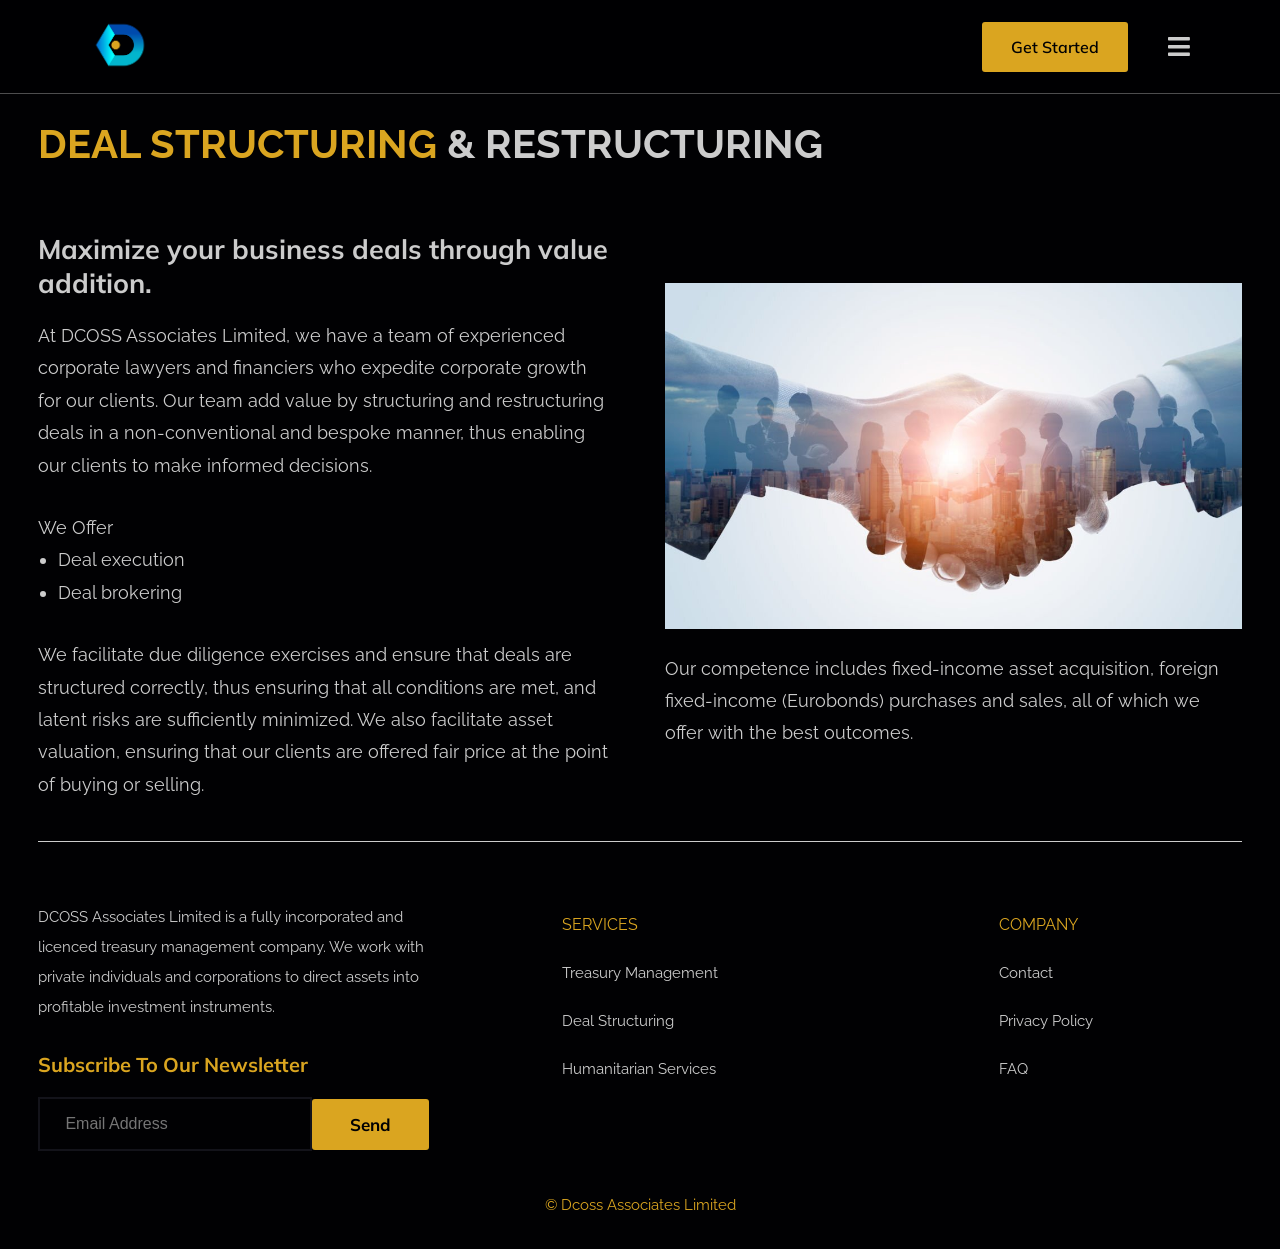
<file: Deals.html>
<!DOCTYPE html>
<html lang="en">
  <head>
    <meta charset="UTF-8" />
    <meta http-equiv="X-UA-Compatible" content="IE=edge" />
    <meta name="viewport" content="width=device-width, initial-scale=1.0" />
    <title>Deal Structuring - DCOSS Associates Limited</title>
    <!-- FAVICON -->
    <link rel="shortcut icon" href="/favicon-32x32.png" type="image/x-icon" />
    <!-- font awesome cdn link  -->
    <link
      rel="stylesheet"
      href="https://cdnjs.cloudflare.com/ajax/libs/font-awesome/5.15.4/css/all.min.css"
    />
    <!-- boxiconx -->
    <link
      href="https://unpkg.com/boxicons@2.1.2/css/boxicons.min.css"
      rel="stylesheet"
    />

    <!-- custom css file link  -->
    <link rel="stylesheet" href="styles.css" />
    <!-- AOS -->
    <link rel="stylesheet" href="https://unpkg.com/aos@next/dist/aos.css" />
    <!-- SWIPER JS -->
    <link
      rel="stylesheet"
      href="https://cdn.jsdelivr.net/npm/swiper@8/swiper-bundle.min.css"
    />
  </head>
  <body>
    <button onclick="topFunction()" id="myBtn" title="Go to top">
      <i class="bx bxs-chevron-up"></i>
    </button>
    <!-- header section starts  -->
    <header class="header">
      <a href="/index.html" class="logo">
        <img src="/dc.png" alt="Company-logo" />
      </a>

      <nav class="navbar">
        <div class="effect">
          <a href="index.html">Home</a>
          <a href="Aboutus.html">About Us</a>
          <a href="Services.html">Services</a>
          <!-- <a href="Leaders.html">Team</a> -->
          <!-- <a href="articles.html">Blog</a> -->
          <a href="Contact.html">Contact</a>
          <div class="icons2-btn">
            <a href="Contact.html">Get Started</a>
          </div>
        </div>
      </nav>

      <div class="icons">
        <div class="fas fa-envelope" id="search-btn"></div>
        <div class="icons-btn" id="cart-btn">Get Started</div>
        <div class="fas fa-bars" id="menu-btn"></div>
      </div>

      <div class="search-form">
        <p>
          Contact
          <a href="Contact.html">teams@dcossassociates</a>
        </p>
      </div>
    </header>
    <!-- header section ends -->

    <!-- Treasury blogs section starts  -->
    <section class="treasury">
      <h1 class="heading"><span>DEAL STRUCTURING </span>& RESTRUCTURING</h1>

      <div class="treasury_content">
        <div class="right">
          <h2>Maximize your business deals through value addition.</h2>
          <p>
            At DCOSS Associates Limited, we have a team of experienced corporate
            lawyers and financiers who expedite corporate growth for our
            clients. Our team add value by structuring and restructuring deals
            in a non-conventional and bespoke manner, thus enabling our clients
            to make informed decisions.
          </p>
          <div class="list">
            <span>We Offer</span>
            <ul>
              <li>Deal execution</li>
              <li>Deal brokering</li>
            </ul>
          </div>
          <p>
            We facilitate due diligence exercises and ensure that deals are
            structured correctly, thus ensuring that all conditions are met, and
            latent risks are sufficiently minimized. We also facilitate asset
            valuation, ensuring that our clients are offered fair price at the
            point of buying or selling.
          </p>
        </div>
        <div class="left">
          <img src="/deals.jpg" alt="" />
          <p>
            Our competence includes fixed-income asset acquisition, foreign
            fixed-income (Eurobonds) purchases and sales, all of which we offer
            with the best outcomes.
          </p>
        </div>
      </div>
    </section>
    <!-- Treasury blogs section ends -->

    <!-- footer section starts  -->
    <section class="footer">
      <!-- GRID LAYOUT FOR FOOTER -->
      <div class="grid">
        <div class="footer_write">
          <p>
            DCOSS Associates Limited is a fully incorporated and licenced
            treasury management company. We work with private individuals and
            corporations to direct assets into profitable investment
            instruments.
          </p>

          <form action="https://formspree.io/f/xaykkoev" method="POST">
            <h3>Subscribe To Our Newsletter</h3>

            <div class="input">
              <input
                class="input-text"
                type="email"
                name="email"
                placeholder="Email Address"
                required
              />
              <button>Send</button>
            </div>
          </form>
        </div>

        <div class="grid-2">
          <ul>
            <li class="one">Services</li>
            <li>Treasury Management</li>
            <li>Deal Structuring</li>
            <li>Humanitarian Services</li>
            <!-- <li>Business Process Engineering</li> -->
          </ul>
        </div>

        <div class="grid-3">
          <ul>
            <li class="one">Company</li>
            <li><a href="/Contact.html">Contact</a></li>
            <li><a href="/privacypolicy.html">Privacy Policy</a></li>
            <li><a href="/FAQ.html">FAQ</a></li>
          </ul>
        </div>
      </div>

      <div class="credit">&#169; Dcoss Associates Limited</div>
    </section>
    <!-- footer section ends -->

    <!-- custom js file link  -->
    <script src="script.js"></script>
    <!-- AOS -->
    <script src="https://unpkg.com/aos@next/dist/aos.js"></script>
    <script>
      AOS.init({
        offset: 100,
        duration: 500,
      });
    </script>
  </body>
</html>
</file>
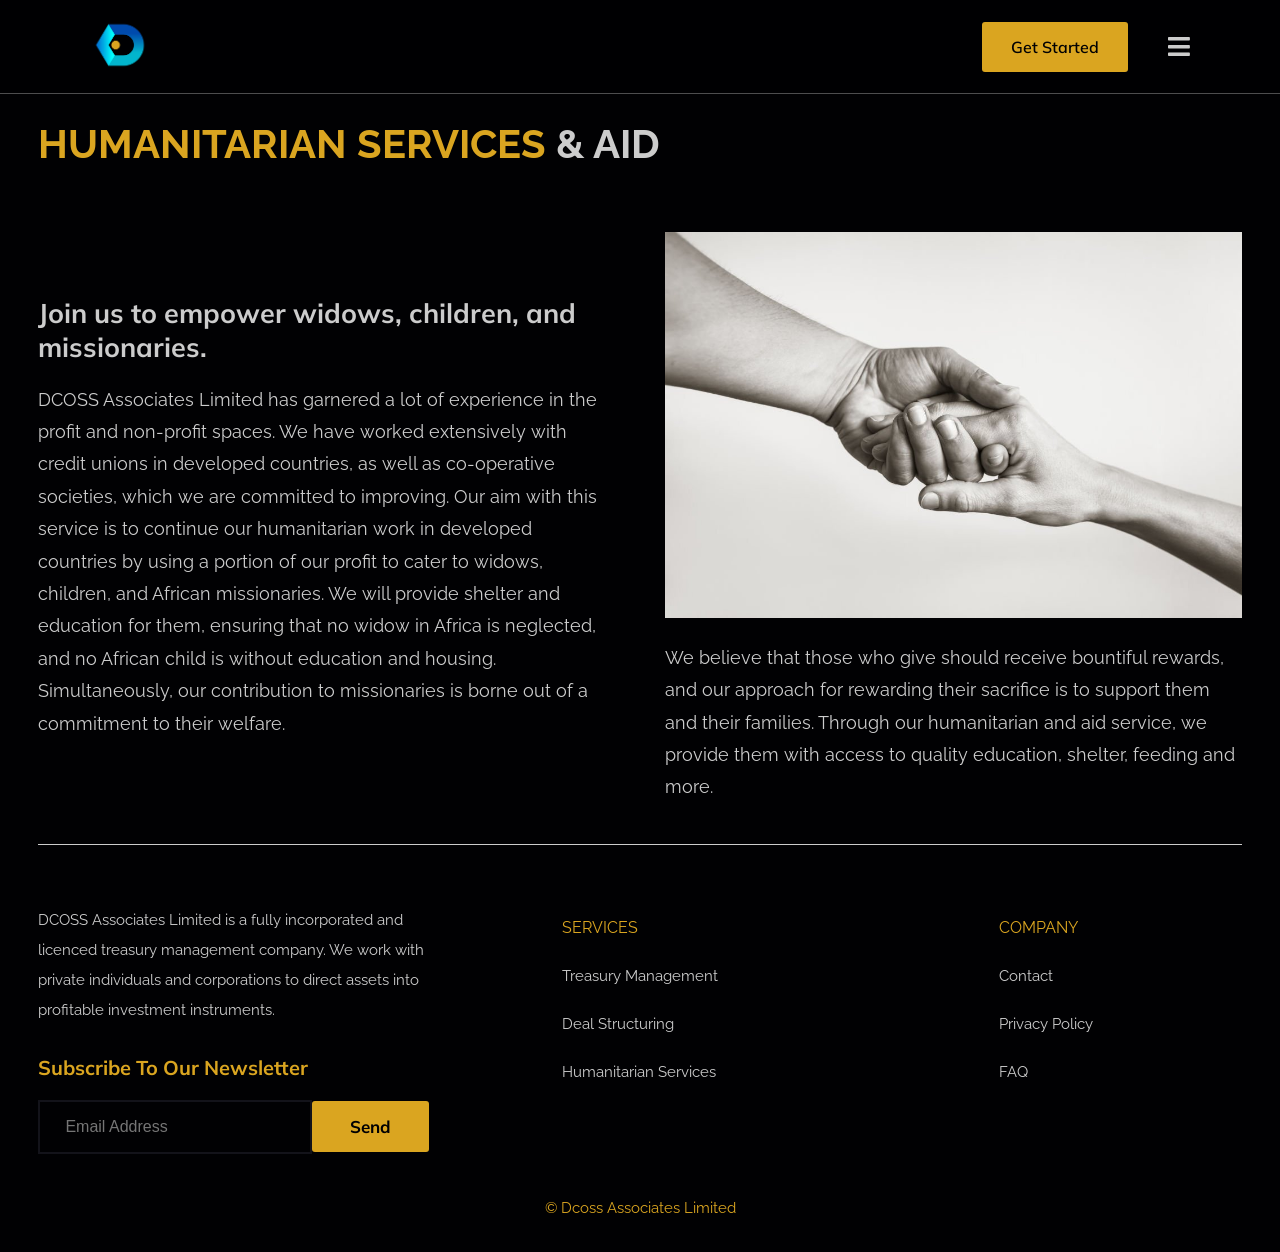
<file: Humanitarian.html>
<!DOCTYPE html>
<html lang="en">
  <head>
    <meta charset="UTF-8" />
    <meta http-equiv="X-UA-Compatible" content="IE=edge" />
    <meta name="viewport" content="width=device-width, initial-scale=1.0" />
    <title>Treasury management - DCOSS Associates Limited</title>
    <!-- FAVICON -->
    <link rel="shortcut icon" href="/favicon-32x32.png" type="image/x-icon" />
    <!-- font awesome cdn link  -->
    <link
      rel="stylesheet"
      href="https://cdnjs.cloudflare.com/ajax/libs/font-awesome/5.15.4/css/all.min.css"
    />
    <!-- boxiconx -->
    <link
      href="https://unpkg.com/boxicons@2.1.2/css/boxicons.min.css"
      rel="stylesheet"
    />

    <!-- custom css file link  -->
    <link rel="stylesheet" href="styles.css" />
    <!-- AOS -->
    <link rel="stylesheet" href="https://unpkg.com/aos@next/dist/aos.css" />
    <!-- SWIPER JS -->
    <link
      rel="stylesheet"
      href="https://cdn.jsdelivr.net/npm/swiper@8/swiper-bundle.min.css"
    />
  </head>
  <body>
    <button onclick="topFunction()" id="myBtn" title="Go to top">
      <i class="bx bxs-chevron-up"></i>
    </button>
    <!-- header section starts  -->
    <header class="header">
      <a href="/index.html" class="logo">
        <img src="/dc.png" alt="Company-logo" />
      </a>

      <nav class="navbar">
        <div class="effect">
          <a href="index.html">Home</a>
          <a href="Aboutus.html">About Us</a>
          <a href="Services.html">Services</a>
          <!-- <a href="Leaders.html">Team</a> -->
          <!-- <a href="articles.html">Blog</a> -->
          <a href="Contact.html">Contact</a>
          <div class="icons2-btn">
            <a href="Contact.html">Get Started</a>
          </div>
        </div>
      </nav>

      <div class="icons">
        <div class="fas fa-envelope" id="search-btn"></div>
        <div class="icons-btn" id="cart-btn">Get Started</div>
        <div class="fas fa-bars" id="menu-btn"></div>
      </div>

      <div class="search-form">
        <p>
          Contact
          <a href="Contact.html">teams@dcossassociates</a>
        </p>
      </div>
    </header>
    <!-- header section ends -->

    <!-- Treasury blogs section starts  -->
    <section class="treasury">
      <h1 class="heading"><span>HUMANITARIAN SERVICES </span> & Aid</h1>

      <div class="treasury_content">
        <div class="right">
          <h2>Join us to empower widows, children, and missionaries.</h2>
          <p>
            DCOSS Associates Limited has garnered a lot of experience in the
            profit and non-profit spaces. We have worked extensively with credit
            unions in developed countries, as well as co-operative societies,
            which we are committed to improving. Our aim with this service is to
            continue our humanitarian work in developed countries by using a
            portion of our profit to cater to widows, children, and African
            missionaries. We will provide shelter and education for them,
            ensuring that no widow in Africa is neglected, and no African child
            is without education and housing. Simultaneously, our contribution
            to missionaries is borne out of a commitment to their welfare.
          </p>
        </div>
        <div class="left">
          <img src="/humanitarian.jpg" alt="" />
          <p>
            We believe that those who give should receive bountiful rewards, and
            our approach for rewarding their sacrifice is to support them and
            their families. Through our humanitarian and aid service, we provide
            them with access to quality education, shelter, feeding and more.
          </p>
        </div>
      </div>
    </section>
    <!-- Treasury blogs section ends -->

    <!-- footer section starts  -->
    <section class="footer">
      <!-- GRID LAYOUT FOR FOOTER -->
      <div class="grid">
        <div class="footer_write">
          <p>
            DCOSS Associates Limited is a fully incorporated and licenced
            treasury management company. We work with private individuals and
            corporations to direct assets into profitable investment
            instruments.
          </p>

          <form action="https://formspree.io/f/xaykkoev" method="POST">
            <h3>Subscribe To Our Newsletter</h3>

            <div class="input">
              <input
                class="input-text"
                type="email"
                name="email"
                placeholder="Email Address"
                required
              />
              <button>Send</button>
            </div>
          </form>
        </div>

        <div class="grid-2">
          <ul>
            <li class="one">Services</li>
            <li>Treasury Management</li>
            <li>Deal Structuring</li>
            <li>Humanitarian Services</li>
            <!-- <li>Business Process Engineering</li> -->
          </ul>
        </div>

        <div class="grid-3">
          <ul>
            <li class="one">Company</li>
            <li><a href="/Contact.html">Contact</a></li>
            <li><a href="/privacypolicy.html">Privacy Policy</a></li>
            <li><a href="/FAQ.html">FAQ</a></li>
          </ul>
        </div>
      </div>

      <div class="credit">&#169; Dcoss Associates Limited</div>
    </section>
    <!-- footer section ends -->

    <!-- custom js file link  -->
    <script src="script.js"></script>
    <!-- AOS -->
    <script src="https://unpkg.com/aos@next/dist/aos.js"></script>
    <script>
      AOS.init({
        offset: 100,
        duration: 500,
      });
    </script>
  </body>
</html>
</file>
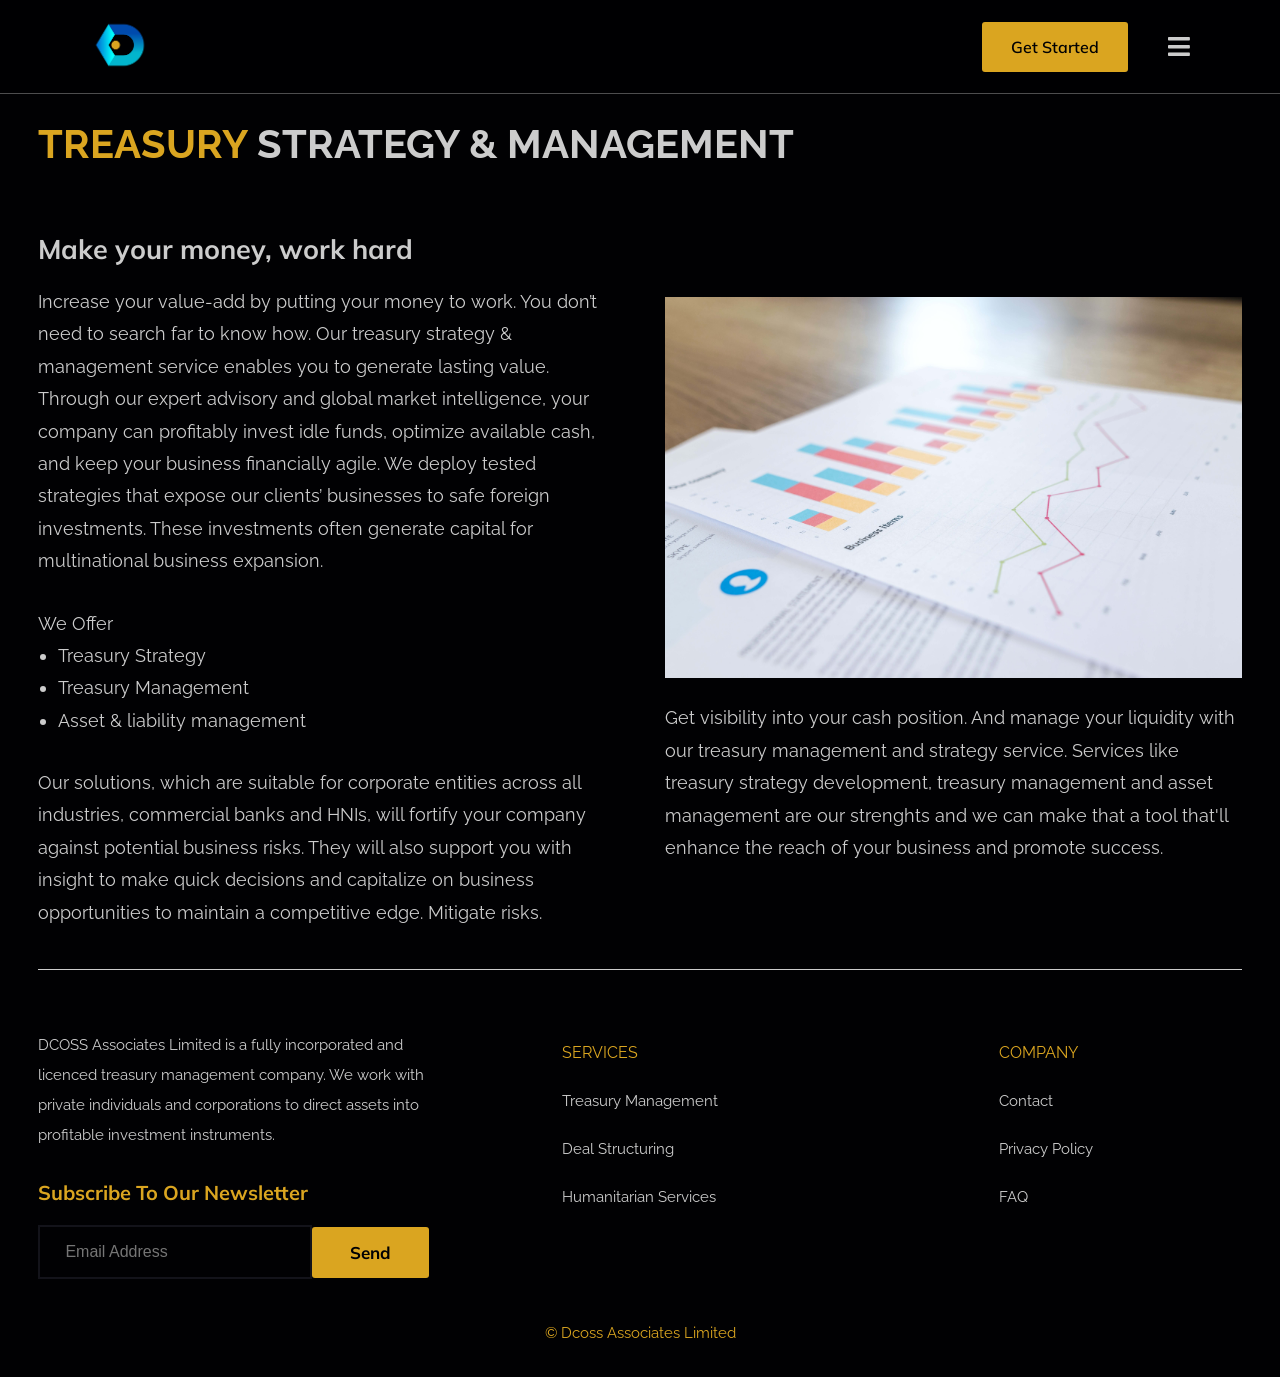
<file: Treasury.html>
<!DOCTYPE html>
<html lang="en">
  <head>
    <meta charset="UTF-8" />
    <meta http-equiv="X-UA-Compatible" content="IE=edge" />
    <meta name="viewport" content="width=device-width, initial-scale=1.0" />
    <title>Treasury management - DCOSS Associates Limited</title>
    <!-- FAVICON -->
    <link rel="shortcut icon" href="/favicon-32x32.png" type="image/x-icon" />
    <!-- font awesome cdn link  -->
    <link
      rel="stylesheet"
      href="https://cdnjs.cloudflare.com/ajax/libs/font-awesome/5.15.4/css/all.min.css"
    />
    <!-- boxiconx -->
    <link
      href="https://unpkg.com/boxicons@2.1.2/css/boxicons.min.css"
      rel="stylesheet"
    />

    <!-- custom css file link  -->
    <link rel="stylesheet" href="styles.css" />
    <!-- AOS -->
    <link rel="stylesheet" href="https://unpkg.com/aos@next/dist/aos.css" />
    <!-- SWIPER JS -->
    <link
      rel="stylesheet"
      href="https://cdn.jsdelivr.net/npm/swiper@8/swiper-bundle.min.css"
    />
  </head>
  <body>
    <button onclick="topFunction()" id="myBtn" title="Go to top">
      <i class="bx bxs-chevron-up"></i>
    </button>
    <!-- header section starts  -->
    <header class="header">
      <a href="/index.html" class="logo">
        <img src="/dc.png" alt="Company-logo" />
      </a>

      <nav class="navbar">
        <div class="effect">
          <a href="index.html">Home</a>
          <a href="Aboutus.html">About Us</a>
          <a href="Services.html">Services</a>
          <!-- <a href="Leaders.html">Team</a> -->
          <!-- <a href="articles.html">Blog</a> -->
          <a href="Contact.html">Contact</a>
          <div class="icons2-btn">
            <a href="Contact.html">Get Started</a>
          </div>
        </div>
      </nav>

      <div class="icons">
        <div class="fas fa-envelope" id="search-btn"></div>
        <div class="icons-btn" id="cart-btn">Get Started</div>
        <div class="fas fa-bars" id="menu-btn"></div>
      </div>

      <div class="search-form">
        <p>
          Contact
          <a href="Contact.html">teams@dcossassociates</a>
        </p>
      </div>
    </header>
    <!-- header section ends -->

    <!-- Treasury blogs section starts  -->
    <section class="treasury">
      <h1 class="heading"><span>Treasury</span> Strategy & Management</h1>

      <div class="treasury_content">
        <div class="right">
          <h2>Make your money, work hard</h2>
          <p>
            Increase your value-add by putting your money to work. You don’t
            need to search far to know how. Our treasury strategy & management
            service enables you to generate lasting value. Through our expert
            advisory and global market intelligence, your company can profitably
            invest idle funds, optimize available cash, and keep your business
            financially agile. We deploy tested strategies that expose our
            clients’ businesses to safe foreign investments. These investments
            often generate capital for multinational business expansion.
          </p>
          <div class="list">
            <span>We Offer</span>
            <ul>
              <li>Treasury Strategy</li>
              <li>Treasury Management</li>
              <li>Asset & liability management</li>
            </ul>
          </div>
          <p>
            Our solutions, which are suitable for corporate entities across all
            industries, commercial banks and HNIs, will fortify your company
            against potential business risks. They will also support you with
            insight to make quick decisions and capitalize on business
            opportunities to maintain a competitive edge. Mitigate risks.
          </p>
        </div>
        <div class="left">
          <img src="/business-management.jpg" alt="" />
          <p>
            Get visibility into your cash position. And manage your liquidity
            with our treasury management and strategy service. Services like
            treasury strategy development, treasury management and asset
            management are our strenghts and we can make that a tool that'll
            enhance the reach of your business and promote success.
          </p>
        </div>
      </div>
    </section>
    <!-- Treasury blogs section ends -->

    <!-- footer section starts  -->
    <section class="footer">
      <!-- GRID LAYOUT FOR FOOTER -->
      <div class="grid">
        <div class="footer_write">
          <p>
            DCOSS Associates Limited is a fully incorporated and licenced
            treasury management company. We work with private individuals and
            corporations to direct assets into profitable investment
            instruments.
          </p>

          <form action="https://formspree.io/f/xaykkoev" method="POST">
            <h3>Subscribe To Our Newsletter</h3>

            <div class="input">
              <input
                class="input-text"
                type="email"
                name="email"
                placeholder="Email Address"
                required
              />
              <button>Send</button>
            </div>
          </form>
        </div>

        <div class="grid-2">
          <ul>
            <li class="one">Services</li>
            <li>Treasury Management</li>
            <li>Deal Structuring</li>
            <li>Humanitarian Services</li>
            <!-- <li>Business Process Engineering</li> -->
          </ul>
        </div>

        <div class="grid-3">
          <ul>
            <li class="one">Company</li>
            <li><a href="/Contact.html">Contact</a></li>
            <li><a href="/privacypolicy.html">Privacy Policy</a></li>
            <li><a href="/FAQ.html">FAQ</a></li>
          </ul>
        </div>
      </div>

      <div class="credit">&#169; Dcoss Associates Limited</div>
    </section>
    <!-- footer section ends -->

    <!-- custom js file link  -->
    <script src="script.js"></script>
    <!-- AOS -->
    <script src="https://unpkg.com/aos@next/dist/aos.js"></script>
    <script>
      AOS.init({
        offset: 100,
        duration: 500,
      });
    </script>
  </body>
</html>
</file>
<file: styles.css>
@import url("https://fonts.googleapis.com/css2?family=Raleway:ital,wght@0,100;0,200;0,300;0,400;0,500;0,600;0,700;0,800;0,900;1,100;1,200;1,300;1,400;1,500;1,600;1,700;1,800;1,900&display=swap");

@import url("https://fonts.googleapis.com/css2?family=Inter:wght@300;500;700;900&family=Mulish:wght@400;500;600;700;800;900&display=swap");
:root {
  --main-color: #daa520;
  --black: #13131a;
  --bg: #010103;
  --border: 0.1rem solid rgba(255, 255, 255, 0.3);
}

* {
  margin: 0;
  padding: 0;
  box-sizing: border-box;
  outline: none;
  border: none;
  text-decoration: none;
  transition: 0.2s linear;
}

html {
  font-size: 62.5%;
  overflow-x: hidden;
  scroll-padding-top: 9rem;
  scroll-behavior: smooth;
}

html::-webkit-scrollbar {
  width: 0.8rem;
}

html::-webkit-scrollbar-track {
  background: transparent;
}

html::-webkit-scrollbar-thumb {
  background: #ccc;
  border-radius: 5rem;
}

body {
  font-family: "Raleway", sans-serif;
  background: var(--bg);
}

section {
  padding: 2rem 3%;
}

input:-webkit-autofill,
input:-webkit-autofill:hover,
input:-webkit-autofill:focus,
input:-webkit-autofill:active {
  transition: background-color 5000s ease-in-out 0s;
  -webkit-text-fill-color: #ccc !important;
}

#myBtn {
  display: none;
  position: fixed;
  bottom: 20px;
  right: 30px;
  z-index: 99;
  border: none;
  outline: none;
  background: transparent;
  color: #daa520;
  font-weight: bold;
  cursor: pointer;
  padding: 3px;
  border-radius: 50%;
  border: 1px solid #daa52099;
}

#myBtn i {
  font-size: 3.5rem;
}

#myBtn:hover {
  border: 1px solid #daa520;
  transform: scale(1.05);
}

.heading {
  text-align: center;
  color: #ccc;
  text-transform: uppercase;
  padding-bottom: 3.5rem;
  font-size: 4rem;
}

.heading h1 {
  font-family: "Mulish", sans-serif;
}

.heading span {
  color: var(--main-color);
  text-transform: uppercase;
}

.btn {
  margin-top: 1rem;
  display: inline-block;
  padding: 0.9rem 3rem;
  font-size: 1.7rem;
  font-weight: bold;
  color: #010103;
  background: var(--main-color);
  border-radius: 3px;
  cursor: pointer;
}

.btn:hover {
  background: #daa520;
}

.btn-2-width {
  align-self: center;
  width: 100%;
  margin-top: 1rem;
  margin-bottom: 5rem;
}

.btn-2-width a {
  font-size: 2rem;
  font-weight: 400;
}

.btn-2 {
  margin-top: 1rem;
  margin-right: 1rem;
  display: inline-block;
  padding: 2rem 3rem;
  font-size: 1.7rem;
  font-weight: bold;
  color: #ccc;
  background: #010103;
  border-radius: 5px;
  cursor: pointer;
  box-shadow: -1px 1px 3px #daa520;
  transition: 0.3s;
}

.btn-2:hover {
  color: #010103;
  background: #daa520;
  box-shadow: -1px 1px 1px #010103;
}

/* HEADER SECTION */

.header {
  background: #010103e6;
  display: flex;
  align-items: center;
  justify-content: space-between;
  gap: 4rem;
  padding: 1.5rem 7%;
  border-bottom: var(--border);
  position: fixed;
  top: 0;
  left: 0;
  right: 0;
  z-index: 1000;
}

.header .logo img {
  height: 6rem;
  margin-right: 9rem;
}

.header .navbar a {
  font-family: "Mulish", sans-serif;
  margin: 0 1rem;
  font-size: 1.7rem;
  color: #daa520;
}

.header .navbar a:hover {
  color: var(--main-color);
  border-bottom: 0.1rem solid var(--main-color);
  padding-bottom: 0.5rem;
}

.header .navbar .icons-btn {
  display: none;
}

.header .icons {
  display: flex;
  align-items: center;
  justify-content: center;
}

.header .icons div {
  color: #ccc;
  cursor: pointer;
  font-size: 2.5rem;
  margin-left: 2rem;
}

.header .icons div:hover {
  color: var(--main-color);
}

.header .icons .icons-btn {
  margin: 0 1rem;
  padding: 1rem 2.9rem;
  border-radius: 3px;
  font-size: 1.6rem;
  font-weight: 600;
  background-color: #ccc;
  color: #010103;
  transition: 0.2s ease;
}

.header .icons .icons-btn:hover {
  background-color: #daa520dd;
  color: #010103;
}

.header .search-form {
  position: absolute;
  top: 115%;
  right: 7%;
  background-color: #daa520;
  color: #ccc;
  display: flex;
  align-items: center;
  transform: scaleY(0);
  transform-origin: top;
  height: 35%;
  width: 25%;
  font-size: 1rem;
  color: #ccc;
  padding: 3rem 1rem;
  text-transform: none;
}

.header .search-form.active {
  transform: scaleY(1);
}

.header .search-form p {
  text-align: left;
  opacity: 1;
  color: #010103;
  font-size: 2rem;
}

.header .search-form p a {
  text-decoration: none;
  color: #010103;
  transition: 0.3s;
  padding: 0 2px;
}

.header .search-form label {
  cursor: pointer;
  font-size: 2.2rem;
  margin-right: 1.5rem;
  color: var(--black);
}

.header .search-form label:hover {
  color: var(--main-color);
}

.header .cart-items-container {
  position: absolute;
  top: 100%;
  right: -100%;
  height: calc(100vh - 9.5rem);
  width: 35rem;
  background: #bbb;
  padding: 0 1.5rem;
}

.header .cart-items-container.active {
  right: 0;
}

.header .cart-items-container .cart-item {
  position: relative;
  margin: 2rem 0;
  display: flex;
  align-items: center;
  gap: 1.5rem;
}

.header .cart-items-container .cart-item img {
  height: 6rem;
}

.header .cart-items-container .cart-item .content h3 {
  font-size: 2rem;
  color: var(--black);
  padding-bottom: 0.5rem;
}

.header .cart-items-container .btn {
  width: 100%;
  text-align: center;
}

/* HOME SECTION START */

.home {
  min-height: 100vh;
  display: flex;
  flex-direction: column;
  align-items: flex-start;
  background: url(./here.jpg) no-repeat;
  background-blend-mode: darker;
  background-size: cover;
  background-position: center;
  margin-bottom: 3rem;
}

.home .content {
  max-width: 60rem;
}

.home .content h3 {
  margin-top: 5rem;
  font-size: 6rem;
  font-family: "Mulish", sans-serif;
  text-transform: uppercase;
  color: #bbb;
  text-shadow: 2px 1px 1px #13131a;
  border-left: 1px solid #daa520;
  border-top: 1px solid #daa520;
  padding-top: 15px;
  padding-left: 30px;
  border-radius: 5px;
}

.home .content h3 span {
  margin-top: 7.9rem;
  font-size: 6rem;
  text-transform: uppercase;
  color: #daa520;
  text-shadow: 2px 1px 1px #13131a;
}

.home .content p {
  font-size: 2rem;
  font-weight: light;
  line-height: 1.8;
  padding: 1rem 0;
  color: #bbb;
  text-shadow: 1px 1px 1px #13131a;
}

.home .content .btn {
  padding: 1.5rem 2.9rem;
  border-radius: 3px;
  font-size: 1.6rem;
  font-weight: 600;
  color: #010103;
  background-color: #bbb;
  font-family: "Raleway", sans-serif;
  transition: 0.2s ease;
}

.home .content .btn:hover {
  background-color: #daa520dd;
  color: #010103;
}

/* Image one boxes */

.img-one-boxes {
  display: flex;
  justify-content: center;
  align-items: center;
  height: 80vh;
  padding-top: 2rem;
}

.img-one-boxes .box {
  background: #13131a;
  padding: 3.5rem;
  height: 300px;
  width: 380px;
  margin: 1rem 2rem;
  border-radius: 10px;
}

.img-one-boxes .box .box-text {
  font-size: 2rem;
  line-height: 1.8;
  font-weight: 400 !important;
  color: #bbb;
  padding-bottom: 2rem;
  width: 100%;
  font-weight: bold;
  text-align: center;
}

.img-one-boxes .box h3 {
  text-align: center;
  color: #daa520;
  font-size: 2.8rem;
  margin-bottom: 2rem;
  font-family: "Mulish", sans-serif;
}

.img-one-boxes .box i {
  margin-bottom: 1rem;
  display: block;
  text-align: center;
  font-size: 3.8rem;
  color: #daa520;
}

.img-one-boxes .box:hover {
  background: rgba(59, 59, 64, 0.862);
}

/* Image one  */
.img-one {
  margin-top: 5rem;
  height: auto;
}

.img-one-text {
  margin: auto 6rem;
  text-align: center;
  display: flex;
  align-items: center;
  justify-content: center;
}

.img-one-text .border {
  color: #ccc;
  font-size: 6rem;
  font-family: "Mulish", sans-serif;
  font-weight: 600;
  text-align: justify;
}

.img-one .img-one-text img {
  width: 40%;
  height: 50%;
}

.img-one .img-one-text p {
  font-size: 2rem;
  color: #bbb;
  text-shadow: 0 0 3px #000;
  text-align: center;
  width: 55%;
  margin: auto auto;
  margin-top: 2rem;
  font-weight: 400;
  line-height: 1.8;
}

.section-light {
  margin-top: 0.5rem;
  margin-bottom: 10rem;
  background-color: #010103;
}

.section-light-content {
  width: 80%;
  margin: auto;
  display: grid;
  grid-template-columns: repeat(2, 1fr);
  gap: 5rem;
}

.section-light span {
  color: #ccc;
  display: block;
  text-align: center;
  margin-bottom: 4rem;
  font-size: 6rem;
  font-weight: 600;
  font-family: "Mulish", sans-serif;
}

.section-light .section-light-content p {
  color: #bbb;
  text-shadow: 0 0 3px #000;
  font-size: 2rem;
  text-align: left;
  height: 100%;
  line-height: 1.8;
  margin-bottom: 2rem;
}

.section-light .section-light-content p i {
  display: block;
  font-size: 5rem;
  color: #daa520;
  border-bottom: 1px solid #daa520b0;
  margin-right: 1rem;
  margin-bottom: 1.5rem;
}

.section-light .section-light-content img {
  width: 100%;
  height: 100%;
  border-radius: 10px;
}

/* SECTION DARK WHAT WE OFFER & WHO WE ARE */
.section-dark {
  background-color: #010103;
  margin-top: 8rem;
  margin-bottom: 8rem;
}

.section-dark span {
  color: #ccc;
  display: block;
  padding-top: 3rem;
  text-align: center;
  padding-bottom: 3rem;
  font-size: 6rem;
  font-family: "Mulish", sans-serif;
  font-weight: 600;
}

.section-dark p {
  color: #bbb;
  width: 60%;
  margin: auto;
  text-shadow: 0 0 3px #000;
  padding-bottom: 3rem;
  font-size: 2rem;
  text-align: center;
  line-height: 1.8;
  padding-left: 3rem;
  padding-right: 3rem;
}

.section-dark-link .btn {
  display: block;
  margin-left: auto;
  margin-right: auto;
  padding: 0.8rem 2.9rem;
  border-radius: 3px;
  font-size: 1.6rem;
  font-weight: 600;
  color: #010103;
  background-color: #bbb;
  font-family: "Raleway", sans-serif;
  transition: 0.2s ease;
}

.section-dark-link .btn:hover {
  background-color: #daa520dd;
  color: #010103;
}
/* PARRALAX START */
.img-one,
.img-two,
.img-three {
  position: relative;
  opacity: 0.9;
  background-position: center;
  background-size: cover;
  background-repeat: no-repeat;

  /* TO REMOVE SET TO SCROLL */
  background-attachment: fixed;
}

.img-one {
  background: #010103;
  min-height: 80vh;
}

.img-two {
  background-image: url("/here.jpg");
  height: 80vh;
}

/* PARTNERS SECTIONS */
.img-three {
  background-image: url("/a\ \(2\).jpg");
  height: 80vh;
}
/* PARTNERS SECTIONS */

.img-two-text {
  position: absolute;
  top: 20%;
  width: 100%;
  text-align: center;
  color: #ccc;
  text-shadow: 0 0px 3px #000;
  font-size: 3.5rem;
  letter-spacing: 5px;
  font-weight: 400;
  line-height: 1.8;
  text-transform: uppercase;
  font-family: "Mulish", sans-serif;
  padding-top: 3rem;
}

/* Important */
.img-two-text p {
  margin: auto 50px;
}
/* Important */

.img-two-text span {
  font-family: "Mulish", sans-serif;
}

.img-two-text .btn,
.img-three-text .btn {
  display: block;
  margin: 1rem auto;
  padding: 0.8rem 2.9rem;
  border-radius: 3px;
  font-size: 1.6rem;
  font-weight: 600;
  background-color: #ccc;
  color: #010103;
  font-family: "Mulish", sans-serif;
  transition: 0.2s ease;
}

.img-two-text .btn:hover,
.img-three-text .btn:hover {
  background-color: #daa520dd;
  color: #010103;
}

.img-two .img-two_btn:active {
  background-color: rgba(204, 204, 204, 0.411);
}

/* PARTNER SECTION */

.img-three .img-three-text img {
  width: 180px;
  height: auto;
}

/* PARTNER SECTION */
.wrapper_header {
  display: flex;
  justify-content: center;
  align-items: center;
}

.wrapper_header span {
  color: #ccc;
  padding-top: 3rem;
  text-align: center;
  margin-top: 6rem;
  padding-bottom: 3rem;
  font-size: 6rem;
  font-family: "Mulish", sans-serif;
  font-weight: 600;
}
.wrapper img {
  width: 100%;
  height: 100%;
}

.wrapper p {
  color: #ccc;
}
.middle {
  top: 50%;
  transform: translateY(-50%);
  position: absolute;
}
.wrapper {
  display: flex;
  flex-wrap: wrap;
  align-items: center;
  justify-content: space-around;
  row-gap: 2.5rem;
  padding: 50px;
}
.membre {
  box-shadow: 0px 2px 6px 0px #ccc;
  position: relative;
  overflow: hidden;
  transition: all 0.5s ease-in;
  width: 300px;
}
.membre img {
  height: 300px;
  width: 300px;
  object-fit: cover;
}
.membre .info {
  background-color: rgba(0, 0, 0, 0.5);
  padding: 20px 10px;
  position: absolute;
  bottom: 0;
  width: 100%;
  transition: all 0.5s ease-in;
}
.membre .name {
  color: #ccc;
  font-size: 25px;
  font-weight: 700;
  margin-bottom: 10px;
}
.membre .job {
  color: #daa520;
  font-size: 15px;
  font-weight: 600;
}
.membre .text {
  margin: 15px 10px 15px 0px;
  font-size: 1.3rem;
  font-family: "Mulish", sans-serif;
}
.membre .overly {
  height: 0;
  background-color: rgba(0, 0, 0, 0.823);
  padding: 5px;
  position: absolute;
  width: 100%;
  display: block;
  transition: all 0.5s ease-in;
}
.membre .top {
  top: -100%;
  left: 0;
}
.membre .bottom {
  bottom: -100%;
  left: 0;
  height: 100%;
}
.membre .left {
  top: 0;
  right: -100%;
  height: 100%;
}
.membre .social-icones {
  display: inline-flex;
  position: relative;
}
.membre .social-icones .icon {
  width: 25px;
  height: 25px;
  line-height: 40px;
  background-color: #daa520;
  display: block;
  text-align: center;
  margin-right: 5px;
  color: #000;
  border-radius: 5px;
}

.membre .social-icones .icon:hover {
  background-color: #daa520dd;
}
.membre .social-icones .icon i {
  font-size: 25px;
}

.membre .to-top {
  bottom: 0;
  transition: all 0.5s ease-in;
}
.membre:hover .overly {
  height: 100%;
  padding: 20px 10px;
}
.membre:hover .info {
  position: absolute;
  bottom: -80px;
  padding: 0;
  transition: all 0.5s ease-in;
}
.membre:hover .top {
  top: 0;
  bottom: 0px;
}
.membre:hover .bottom {
  bottom: 0;
}
.membre:hover .left {
  right: 0;
}
.membre:hover .to-top {
  bottom: 100% !important;
  transition: all 0.5s ease-in;
}
@media screen and (max-width: 868px) {
  .wrapper {
    width: 60%;
    margin: auto;
    grid-template-columns: repeat(1, 1fr);
  }
}
@media screen and (max-width: 600px) {
  .wrapper {
    width: 100%;
    margin: auto;
    grid-template-columns: 1fr;
    padding: 20px;
  }

  .membre img {
    width: 100%;
    height: 400px;
  }

  .wrapper .membre:nth-child(2) img {
    height: 300px;
  }
}
/* PARRALAX ENDS */

/* ABOUT SECTION STARTS================++++ */

.about .about-box .heading {
  padding-left: 3rem;
}

.about-box {
  margin: 8rem auto;
  padding: 1rem;
  height: 100%;
  width: 100%;
  background: #010103;
  border-bottom: 1px solid #13131a;
}

.about-box .heading {
  text-align: left;
}

.about-box-grid {
  margin-top: 3rem;
}

.about-box-grid_content {
  font-size: 2rem;
  color: #bbb;
  text-align: center;
  width: 70%;
  margin-left: auto;
  margin-right: auto;
  padding: 1rem 0;
  line-height: 1.8;
  text-shadow: 0 0 3px #000;
}

.core_values {
  display: block;
  margin-top: 10rem;
  font-size: 60px;
  font-weight: 600;
  text-align: center;
  font-family: "Mulish", sans-serif;
  color: #bbb;
}

.core_values_content p {
  font-size: 2rem;
  color: #bbb;
  text-align: center;
  width: 55%;

  margin-left: auto;
  margin-right: auto;
  margin-top: 1rem;

  line-height: 1.8;
  text-shadow: 0 0 3px #000;
}

/* >>>>>>>>>>>>>>>>>>>>>>>>>>>>>>>>> */
.second {
  margin-top: 5rem;
}

.second .content-box {
  display: flex;
  align-items: center;
  justify-content: center;
  flex-wrap: wrap;
  text-align: center;
  color: #ccc;
  font-size: 1.8rem;
  margin: auto;
  margin-bottom: 1.5rem;
  gap: 4rem;
}

.second .content-box .content-box-box {
  font-size: 18px;
  width: 33%;
  height: 340px;
  margin-bottom: 2rem;
  line-height: 1.8;
  border: 1px solid #13131a;
  margin-top: 1rem;
  padding: 3rem;
  cursor: pointer;
  background: #13131a;
  border-radius: 15px;
}

.second .content-box .content-box-box span {
  border-top: 3px solid #13131a;
  font-size: 25px;
  padding-top: 3rem;
  text-align: center;
  color: #daa520;
  text-transform: uppercase;
  display: block;
  margin-bottom: 2rem;
  margin-top: 0;
  padding-top: 0;
  font-family: "Mulish", sans-serif;
}

.second .content-box .content-box-box i {
  font-size: 30px;
  color: #daa520;
}

/* >>>>>>>>>>>>>>>>>>>>>>>>>>>>>>>>> */

.about .row {
  padding-top: 0;
  padding-bottom: 6rem;
  display: flex;
  align-items: center;
  justify-content: center;
  background: #010103;
  border-bottom: 1px solid #13131a;
  flex-wrap: wrap;
}

.about .row .image {
  flex: 1 1 45rem;
}

.about .row .image img {
  width: 90%;
  height: auto;
  margin-right: auto;
  margin-left: auto;
  border-radius: 10px;
}

.about .row .content {
  flex: 1 1 45rem;
  padding: 1rem 0;
}

.about .row .content .W {
  font-size: 2rem;
}

.about .row .content h4 {
  margin-top: 1rem;
  font-size: 25px;
  color: #ccc;
  font-weight: 600;
  color: #daa520;
}

.about .row .content h5 {
  margin-top: 0.8rem;
  font-size: 18px;
  color: #ccc;
  font-weight: 600;
}

.about .row .content i {
  font-size: 2.2rem;
  color: #daa520;
}

.about .row .content p {
  font-size: 18px;
  color: #bbb;
  padding: 1rem 0;
  line-height: 2;
}

.swiper {
  margin-top: 5rem;
  width: 100%;
  height: 80vh;
  position: relative;
}

.swiper-slide {
  font-size: 3.8rem !important;
  font-weight: 200;
  line-height: 1.6;
  text-align: center;
  text-transform: capitalize;
  padding: 5rem;
  color: #ccc;
  text-shadow: 0px 0px 2px #010103;
  display: flex;
  justify-content: center;
  align-items: center;
  cursor: grab;
}

.swiper-slide:active {
  cursor: grabbing;
}

.swiper-three_div {
  display: flex;
  align-items: center;
  justify-content: center;
  gap: 4rem;
}

.swiper-three_div img {
  border-radius: 5px;
  width: 45%;
  height: 100%;
}

.swiper-three_div p {
  width: 45%;
  font-family: "Mulish", sans-serif;
}

.swiper-button-prev,
.swiper-button-next {
  height: 0.5rem;
  width: 0.5rem;
}

/* SERVICES SECTION */

.menu {
  max-width: 100%;
}

.menu .heading {
  margin-top: 9rem;
  text-align: left;
  padding-left: 3rem;
}
.menu .box-container {
  display: grid;
  grid-template-columns: repeat(auto-fit, minmax(35rem, 1fr));
  gap: 1.5rem;
}

.menu .box-container .box {
  padding: 2rem;
  text-align: center;
  border: var(--border);
}

.menu .box-container .box img {
  height: 17rem;
  width: 100%;
}

.menu .box-container .box p {
  font-size: 1.7rem;
  line-height: 1.8;
  color: #ccc;
}

.menu .box-container .box h3 {
  color: #daa520;
  font-size: 2rem;
  padding: 1rem 0;
  font-family: "Mulish", sans-serif;
}

.menu .box-container .box a {
  padding-bottom: 0.5rem;
  padding-top: 0.5rem;
  border-bottom: 1px solid #ccc;
  color: #ccc;
  font-size: 2rem;
}

.menu .box-container .box a:hover {
  color: #daa520;
  border-bottom: 1px solid #daa520;
  border-top: 1px solid #daa520;
}

.menu .box-container .box a:active {
  color: #daa520;
}

.menu .box-container .box button {
  display: block;
  margin-left: auto;
  margin-right: auto;
  cursor: pointer;
  border-radius: 3px;
  font-size: 1.6rem;
  font-weight: 600;
  color: #010103;
  background-color: #daa520;
  font-family: "Raleway", sans-serif;
  transition: 0.2s ease;
  width: 144.9px;
  height: 50px;
}

.menu .box-container .box button:hover {
  background-color: #daa520dd;
  color: #010103;
}

/* SERVICES SWIPER PLACE */

.service {
  height: 100vh;
}

.service .service_slider {
  display: flex !important;
  flex-direction: column !important;
}

.service .swiper {
  width: 100%;
  height: 100%;
  background: #000;
}

.service .swiper-slide {
  color: #ccc;
  -webkit-box-sizing: border-box;
  box-sizing: border-box;
  padding: 40px 40px;
}

.service .parallax-bg {
  position: absolute;
  left: 0;
  top: 0;
  width: 130%;
  height: 100%;
  -webkit-background-size: cover;
  background-size: cover;
  background-position: center;
}

.service .swiper-slide .subtitle {
  font-size: 4.6rem;
  font-weight: 500;
  width: 90%;
  text-align: start;
  font-family: "Mulish", sans-serif;
}

.service .swiper-slide .subtitle span {
  color: #daa520;
  text-shadow: 1px 1px 1px #010103;
}

.service .swiper-slide .text {
  font-size: 2rem;
  font-family: "Mulish", sans-serif;
  text-shadow: 1px 1px 1px #010103;
  max-width: 58%;
  line-height: 1.3;
  text-align: start;
}

.service .swiper-slide .text p {
  line-height: 1.8;
  font-size: 20px;
  font-weight: 200 !important;
  margin-top: 2rem;
  text-transform: none;
}
/* MENU SERVICE SECTION ENDS */

.products .heading {
  margin-top: 9rem;
  text-align: center;
  padding-left: 3rem;
}

.products .box-container {
  display: grid;
  grid-template-columns: repeat(auto-fit, minmax(40rem, 1fr));
  gap: 1.5rem;
}

.products .box-container .box {
  text-align: center;
  padding: 2rem;
}

.products .box-container .box:hover {
  background: #13131a;
}
.products .box-container .box:hover a i {
  border: 1px solid #ccc;
  background-color: #daa520;
}

.products .box-container .box .icons a i {
  height: 5rem;
  width: 5rem;
  line-height: 5rem;
  font-size: 2.5rem;

  border-radius: 50%;
  color: #ccc;
  margin: 0.3rem;
}

.products .box-container .box .icons a i:hover {
  background: var(--main-color);
}

.products .box-container .box .image {
  padding: 2.5rem 0;
}

.products .box-container .box .image img {
  height: 351px;
  width: 380px;
  border-radius: 5px;
}

.products .box-container .box .content h3 {
  color: #ccc;
  font-size: 2.5rem;
}

.products .box-container .box .content span {
  color: #ccc;
  font-size: 2rem;
}

.products .box-container .box p {
  font-size: 1.7rem;
  color: #ccc;
  padding-top: 2rem;
}

.review .heading {
  margin-top: 9rem;
  text-align: left;
  padding-left: 3rem;
}

.review .box-container {
  display: grid;
  grid-template-columns: repeat(auto-fit, minmax(40rem, 1fr));
  gap: 1.5rem;
}

.review .box-container .box {
  text-align: center;
  padding: 3rem 2rem;
}

.review .box-container .box p {
  font-size: 1.5rem;
  line-height: 1.8;
  color: #ccc;
  padding: 2rem 0;
}

.review .box-container .box .user {
  height: 7rem;
  width: 7rem;
  border-radius: 50%;
  object-fit: cover;
}

.review .box-container .box h3 {
  padding: 1rem 0;
  font-size: 2rem;
  color: #ccc;
}

.review .box-container .box .quote {
  height: 3rem;
  width: 3rem;
}

/* CONTACT SECTION */
.contact .heading {
  margin-top: 9rem;
  text-align: left;
  padding-left: 3rem;
  font-family: "Mulish", sans-serif;
}

.contact .row-content p span {
  color: #daa520;
  font-size: 3rem;
  text-transform: capitalize;
  font-family: "Mulish", sans-serif;
}
.contact .row-content {
  display: flex;
  justify-content: center;
  align-items: center;
  margin-bottom: 5rem;
  gap: 25px;
}

.contact .row-content img {
  width: 600px;
  height: 450px;
}

.contact .row-content p {
  width: 100%;
  color: #ccc;
  font-size: 1.6rem;
  text-align: center;
  line-height: 1.5;
}

.contact .row {
  display: flex;
  background: #010103;
  flex-wrap: wrap;
  gap: 1rem;
}

.contact .row iframe {
  height: auto;
  margin: 11.3rem auto;
}

.contact .row .map {
  flex: 1 1 45rem;
  width: 100%;
  object-fit: cover;
}

.contact .row form {
  flex: 1 1 45rem;
  padding: 5rem 2rem;
  text-align: center;
}

.contact .row form h3 {
  text-transform: uppercase;
  font-size: 3.5rem;
  color: #daa520;
  font-family: "Mulish", sans-serif;
}

.contact .row form .inputBox {
  display: flex;
  align-items: center;
  margin-top: 2rem;
  margin-bottom: 2rem;
  background: transparent;
  border: var(--border);
}

.contact .row form .inputBox span {
  color: #ccc;
  font-size: 2rem;
  padding-left: 2rem;
  padding-right: 0.5rem;
}

.contact .row form .inputBox:nth-child(3) span {
  padding-right: 0;
}

.contact .row form .inputBox input {
  width: 100%;
  padding: 2rem;
  font-size: 1.7rem;
  color: #ccc;
  text-transform: none;
  background: none;
}

.contact .row form .inputBox select {
  width: 95%;
  padding: 2rem;
  color: #ccc;
  text-transform: none;
  background: none;
  font-family: "Mulish", sans-serif;
  font-size: 1.6rem;
  -webkit-appearance: none;
  -moz-appearance: none;
  background: transparent;
}

.contact .row form .inputBox option:required {
  color: #000;
}

.contact .row form .inputBox option[value=""][disabled] {
  display: none;
}
.contact .row form .inputBox option {
  color: black;
  font-family: "Mulish", sans-serif;
  font-size: 1.4rem;
}

.contact .row form .inputBox textarea {
  flex-basis: 100%;
  background: transparent;
  padding: 10px 10px;
  font-size: 1.6rem;
  color: #ccc;
  resize: vertical;
}

.contact .row form .inputBox input:focus {
  background: #13131a;
}

.contact .row form .inputBox textarea:focus {
  background: #13131a;
}

::placeholder {
  font-size: 1.6rem;
}

.contact .row form .inputBox textarea::placeholder {
  font-family: "Mulish", sans-serif;
  padding-left: 6px;
  margin-top: 50px;
}

form .contact-btn {
  width: 9.1em;
  height: 3.1em;
  margin: 0 1rem;
  padding: 15px 29px;
  border-radius: 3px;
  font-size: 1.6rem;
  font-weight: 600;
  background-color: #daa520;
  color: #010103;
  transition: 0.2s ease;
  font-family: "Mulish", sans-serif;
}

form .contact-btn:hover {
  background-color: #daa520dd;
  color: #010103;
  cursor: pointer;
}
/* CONTACT END */

.blogs .heading {
  margin-top: 9rem;
  text-align: left;
  padding-left: 3rem;
}

.blogs .box-container {
  display: grid;
  grid-template-columns: repeat(auto-fit, minmax(30rem, 1fr));
  gap: 1.5rem;
  margin-bottom: 3rem;
}

.blogs .box-container .box {
  border: var(--border);
}

.blogs .box-container .box .image {
  height: 25rem;
  overflow: hidden;
  width: 100%;
}

.blogs .box-container .box .image img {
  height: 100%;
  object-fit: cover;
  width: 100%;
}
.blogs .box-container:nth-child(1) .box .image img {
  height: 100vh;
}

.blogs .box-container .box:hover .image img {
  transform: scale(1.2);
}

.blogs .box-container .box .content {
  padding: 2rem;
}

.blogs .box-container .box .content .title {
  font-size: 2.5rem;
  line-height: 1.5;
  color: #ccc;
}

.blogs .box-container .box .content .title:hover {
  color: var(--main-color);
}

.blogs .box-container .box .content span {
  color: var(--main-color);
  display: block;
  padding-top: 1rem;
  font-size: 1.7rem;
}

.blogs .box-container .box .content p {
  font-size: 1.7rem;
  line-height: 1.8;
  color: #ccc;
  padding: 1rem 0;
}

/* Privacy Policy */

.privacy-policy {
  width: 93%;
  margin-top: 10rem;
  margin-left: auto;
  margin-right: auto;
}

.privacy-policy h1 {
  font-size: 3.5rem;
  color: #daa520;
  text-align: center;
  margin-bottom: 2rem;
}

.privacy-policy h2 {
  font-size: 2.5rem;
  color: #ccc;
  text-align: center;
  margin-bottom: 2rem;
}

.privacy-policy h3 {
  font-size: 2.25rem;
  color: #ccc;
  margin-bottom: 1rem;
  margin-top: 2rem;
}

.privacy-policy p {
  font-size: 1.6rem;
  color: #ccc;
  margin-bottom: 2rem;
  line-height: 1.8;
}

.privacy-policy .email_link {
  color: #daa520;
  cursor: pointer;
}

/* Privacy Policy */

.FAQ {
  width: 93%;
  margin-top: 10rem;
  margin-left: auto;
  margin-right: auto;
}

.FAQ h1 {
  font-size: 3.5rem;
  color: #daa520;
  text-align: center;
  margin-bottom: 2rem;
}

.FAQ h2 {
  font-size: 2.5rem;
  color: #ccc;
  text-align: center;
  margin-bottom: 2rem;
}

.FAQ .FAQ-content {
  margin-bottom: 1rem;
  border: 1px solid #aaa;
  padding: 3rem;
}

.FAQ .FAQ-content h3 {
  font-family: "Mulish", sans-serif;
  font-size: 2.25rem;
  color: #ccc;
  padding-bottom: 1rem;
  margin-bottom: 2rem;
  border-bottom: 1px solid #aaa;
}

.FAQ .FAQ-content p {
  font-size: 1.6rem;

  line-height: 1.8;
  color: #ccc;
  margin-bottom: 2rem;
}

.FAQ .more-question {
  text-align: center;
  font-size: 2.25rem;
  color: #ccc;
  padding-bottom: 1rem;
  margin-bottom: 2rem;
  margin-top: 5rem;
}

.FAQ button {
  display: flex;
  flex-wrap: nowrap;
  align-items: center;
  justify-content: center;
  padding: 15px 29px 15px 29px;
  font-weight: 500;
  margin-left: auto;
  margin-right: auto;
  font-size: 1rem;
  background: #daa520;
  border-radius: 3px;
  cursor: pointer;
}

.FAQ button:hover {
  background: hsla(43, 74%, 49%, 0.807);
}

.FAQ button a {
  color: #010103;
  font-size: 16px;
}

/* Treasury Management */
.treasury {
  margin-top: 10rem;
  color: #ccc;
  font-size: 18px;
}

.treasury .heading {
  text-align: start;
}

.treasury .heading h1 {
  color: #daa520;
}

.treasury_content {
  margin-top: 3rem;
  display: grid;
  gap: 5rem;
  grid-template-columns: repeat(2, 1fr);
  place-items: center;
}

.treasury_content .right h2 {
  font-family: "Mulish", sans-serif;
  margin-bottom: 2rem;
}

.treasury_content .right p,
.treasury_content .left p {
  line-height: 32.4px;
}

.treasury_content .left p {
  margin-top: 2rem;
}

.treasury_content .right .list {
  margin-top: 3rem;
  margin-bottom: 3rem;
  line-height: 32.4px;
}

.treasury_content .right .list ul {
  padding-left: 2rem;
}

.treasury_content .left img {
  width: 100%;
}

/* Treasury management media query */
@media screen and (max-width: 868px) {
  .treasury_content {
    place-items: start;
  }
}
@media screen and (max-width: 600px) {
  .treasury .heading {
    font-size: 3rem;
  }
  .treasury_content {
    grid-template-columns: repeat(1, 1fr);
  }
}
/* Treasury Management */

/* footer */

.footer {
  background: var(--bg);
  text-align: center;
}

.grid {
  border-top: 1px solid #ccc;
  margin-bottom: 1.8rem;
  color: #ccc;

  display: grid;
  grid-template-columns: repeat(3, 1fr);
  grid-gap: 15px;
}

.grid-2,
.grid-3 {
  display: flex;
  flex-direction: column;
  align-items: center;
  justify-content: center;
  font-size: 1.5rem;
}

.grid-2 ul .one {
  color: #daa520;
  font-size: 1.6rem;
  text-transform: uppercase;
}

.grid-3 ul .one {
  color: #daa520;
  font-size: 1.6rem;
  text-transform: uppercase;
}

.grid-2 ul li {
  list-style: none;
  margin: 3rem auto;
}

.grid-3 ul li {
  list-style: none;
  margin: 3rem auto;
}

.grid-3 ul li a,
.grid-2 ul li a {
  color: #ccc;
}

.grid-3 ul li a:hover,
.grid-2 ul li a:hover {
  color: #daa520;
}

.grid > div p {
  padding-bottom: 3rem;
  padding-top: 6rem;
  text-align: left;
  line-height: 3rem;
  font-size: 1.5rem;
  width: 100%;
}

.grid > div {
  text-align: left;
}

.grid > div h3 {
  padding-bottom: 2rem;
  font-size: 1.5rem;
}

.grid .input {
  display: flex;
  align-items: center;
  justify-content: center;
}

.grid .input > input::placeholder {
  padding-left: 0.5rem;
}

.grid .input .input-text {
  width: 70%;
  padding: 1.5rem 2rem;
  font-size: 1.7rem;
  color: #ccc;
  text-transform: none;
  background: none;
  border: 2px solid #13131a;
}

.grid .input button {
  width: 30%;
  padding: 1.5rem 2.9rem;
  border-radius: 3px;
  font-size: 1.7rem;
  font-weight: 700;
  color: #010103;
  background-color: #daa520;
  font-family: "Mulish", sans-serif;
  transition: 0.2s ease;
}

.grid .input button:hover {
  cursor: pointer;
  background-color: #daa520dd;
}

.grid form h3 {
  font-size: 2rem;
  font-family: "Mulish", sans-serif;
  color: #daa520;
}
.footer .credit {
  margin-top: 3rem;
  font-size: 1.5rem;
  color: #daa520;
  font-weight: 400;
  padding: 1.5rem;
}

/* Phone Media Queries */
@media (max-width: 572px) {
  body {
    overflow-x: hidden;
  }

  .header {
    width: 100vw;
    font-family: "Mulish", sans-serif;
  }

  .header .icons #search-btn,
  .header .icons #cart-btn {
    display: none;
  }

  .header .navbar {
    position: absolute;
    top: 100%;
    right: -100%;
    background: #daa520;
    font-weight: 2.5rem;
    width: 30rem;
    padding-left: 3rem;
    padding-top: 3rem;
    height: calc(100vh - 9.5rem);
  }

  .header .navbar .effect {
    padding: 2rem;
    background-color: #0101033d;
    color: #ccc;
    font-weight: 800;
    height: calc(100vh - 9.5rem);
  }

  .header .navbar.active {
    right: 0;
  }

  .header .navbar a {
    color: var(--black);
    display: block;
    margin: 1.5rem;
    padding: 0.5rem;
    font-size: 2rem;
  }

  .header .navbar a:active,
  .header .navbar a:hover,
  .header .navbar a:focus {
    color: #010103;
  }

  .header .navbar .effect .icons2-btn {
    margin-top: 3rem;
    padding: 0.05rem 1rem;
    border-radius: 3px;
    font-size: 1.6rem;
    font-weight: 800;
    background-color: #ccc;
    color: #010103;
    transition: 0.2s ease;
    font-family: "Mulish", sans-serif;
    text-align: center;
  }

  .header .navbar .effect .icons2-btn:hover {
    position: relative;
    background-color: #daa520dd;
    color: #010103;
  }

  /* Home */

  .home .content h3 {
    margin-top: 15rem;
    font-size: 5rem;

    border-left: none;
    border-top: none;
    padding-top: 0;
    padding-left: 0;
    border-radius: 0;
  }

  .home .content h3 span {
    font-size: 5rem;
  }

  .home .content .btn {
    padding: 1.5rem 2.9rem;
    font-size: 1.7rem;
    font-weight: 600;
    width: 100%;
    background-color: #daa520;
  }

  .btn-2-width {
    margin-bottom: 10rem;
  }

  .img-one-boxes {
    flex-direction: column;
    margin-top: 1rem;
  }

  .img-one-boxes .box {
    margin-top: 3rem;
    width: 95%;
  }

  .img-one-text .border {
    font-size: 4rem;
  }

  .img-one .img-one-text p {
    width: 100%;
  }

  .section-light span {
    font-size: 4rem;
  }

  .section-light {
    margin-top: 5rem;
  }

  .section-light-content {
    display: block;
  }

  .section-light .section-light-content p {
    width: 100%;
  }

  .img-two {
    height: 100vh;
  }

  .img-two-text {
    margin-bottom: 4rem;
  }

  .img-two-text p {
    font-size: 3.5rem;
  }

  .img-two-text .btn,
  .img-three-text .btn {
    padding: 1.5rem 2.9rem;
    font-size: 1.7rem;
    width: 90%;
    background-color: #daa520;
  }

  .img-two-text .btn {
    margin-top: 3rem;
  }
  .section-dark span {
    font-size: 4rem;
  }

  .section-dark p {
    width: 100%;
  }

  .img-three {
    height: 85vh;
  }

  .img-three .img-three-text {
    display: flex;
    flex-direction: column;
    align-items: center;
    justify-content: center;
    gap: 2rem;
  }

  .img-three .img-three-text img {
    margin-bottom: 3rem;
  }

  .img-three .img-three-text span {
    visibility: hidden;
  }

  .section-dark-link .btn {
    padding: 1.5rem 2.9rem;
    font-size: 1.7rem;
    width: 90%;
    background-color: #daa520;
  }

  .wrapper_header span {
    font-size: 4rem;
  }

  .membre .text {
    font-size: 13px;
  }

  /* ABOUT */

  .about .about-box .heading {
    font-size: 3rem;
  }
  .about-box-grid_content {
    width: 90vw;
  }

  .core_values {
    font-size: 4rem;
    font-family: "Mulish", sans-serif;
  }

  .core_values_content p {
    width: 90vw;
  }

  .second .content-box {
    flex-direction: column;
  }

  .second .content-box .content-box-box {
    font-size: 1.7rem;
    width: 90vw;
    height: 400px;
    padding: 4rem 4rem;
    margin-bottom: 1rem;
    line-height: 1.8;
    margin-top: 1rem;
  }

  .row .content {
    text-align: center;
  }

  .row .content .image {
    width: 90vw;
  }

  .about .row .image img {
    width: 90vw;
    margin: auto;
    border-radius: 10px;
  }

  .Aboutus .swiper {
    height: 100vh;
  }

  .Aboutus .swiper .swiper-wrapper .swiper-slide .swiper-three_div {
    width: 90vw;
    display: flex;
    flex-direction: column;
    align-items: center;
    justify-content: center;
  }

  .swiper-three_div p {
    width: 100%;
  }

  .swiper-three_div img {
    width: 90vw;
    padding: 0;
    margin: 0;
    order: -1;
  }

  .swiper .swiper-button-next,
  .swiper .swiper-button-prev {
    display: none;
  }

  .row .image {
    width: 100%;
    margin: auto;
  }

  .row .image img {
    width: 100%;
    margin-right: auto;
    margin-left: auto;
  }

  /* ABOUT */
  /* SERVICES */
  .mySwiper {
    height: 100vh;
  }

  .service .swiper-slide {
    height: 100vh;
    display: flex;
    flex-direction: column;
    align-items: center;
    justify-content: center;
  }

  .service .swiper-slide .subtitle {
    font-size: 3rem;
    width: 90vw;
  }

  .service .swiper-slide .text p {
    width: 90vw;
    text-align: start;
    margin-left: -8rem;
  }

  .menu .heading {
    margin-top: 4rem;
    font-size: 3rem;
  }

  .menu .box-container .box {
    width: 90vw;
    padding: 2rem;
  }

  .menu .box-container .box img {
    height: 17rem;
    width: 100%;
  }
  /* SERVICES */

  /* CONTACT */
  .contact .heading {
    font-size: 3rem;
  }

  .contact .row-content {
    flex-direction: column;
  }

  .contact .row-content img {
    width: 90vw;
    height: auto;
  }

  iframe {
    width: 90vw;
  }

  .contact .row form h3 {
    font-size: 3rem;
  }

  .contact .row form {
    padding: 3rem 0.5rem;
    width: 95vw;
  }
  /* CONTACT */

  /* FOOTER */
  .grid {
    display: block;
  }

  .grid > div p {
    font-size: 1.8rem;
  }

  .grid .input .input-text {
    padding-top: 1.5rem;
    padding-bottom: 1.5rem;
  }

  .grid .input .input-text::placeholder {
    font-size: 1.7rem;
  }

  .grid form button {
    padding: 1.5rem 2.9rem;
    font-size: 1.7rem;
    background-color: #daa520;
  }

  .grid-2,
  .grid-3 {
    align-items: flex-start;
    font-size: 1.7rem;
  }

  .grid-2 ul .one,
  .grid-3 ul .one {
    font-size: 2rem;
  }

  .footer .credit {
    margin-top: 2rem;
    margin-bottom: 3rem;
  }
}
/* Extra */
@media (max-width: 573px), (max-width: 767px) {
  body {
    overflow-x: hidden;
  }

  .header {
    width: 100vw;
    font-family: "Mulish", sans-serif;
  }

  .header .icons #search-btn,
  .header .icons #cart-btn {
    display: none;
  }

  .header .navbar {
    position: absolute;
    top: 100%;
    right: -100%;
    background: #daa520;
    font-weight: 2.5rem;
    width: 30rem;
    padding-left: 3rem;
    padding-top: 3rem;
    height: calc(100vh - 9.5rem);
  }

  .header .navbar .effect {
    padding: 2rem;
    background-color: #0101033d;
    color: #ccc;
    font-weight: 800;
    height: calc(100vh - 9.5rem);
  }

  .header .navbar.active {
    right: 0;
  }

  .header .navbar a {
    color: var(--black);
    display: block;
    margin: 1.5rem;
    padding: 0.5rem;
    font-size: 2rem;
  }

  .header .navbar a:active,
  .header .navbar a:hover,
  .header .navbar a:focus {
    color: #010103;
  }

  .header .navbar .effect .icons2-btn {
    margin-top: 3rem;
    padding: 0.05rem 1rem;
    border-radius: 3px;
    font-size: 1.6rem;
    font-weight: 800;
    background-color: #ccc;
    color: #010103;
    transition: 0.2s ease;
    font-family: "Mulish", sans-serif;
    text-align: center;
  }

  .header .navbar .effect .icons2-btn:hover {
    position: relative;
    background-color: #daa520dd;
    color: #010103;
  }

  /* Home */

  .home {
    padding: 1.5rem;
  }

  .home .content h3 {
    margin-top: 15rem;
    font-size: 5rem;
  }

  .home .content h3 span {
    font-size: 5rem;
  }

  .home .content .btn {
    padding: 1.5rem 2.9rem;
    font-size: 1.7rem;
    font-weight: 600;
    width: 100%;
    background-color: #daa520;
  }

  .btn-2-width {
    height: 60vh;
    margin-bottom: 10rem;
    margin: auto;
    display: flex;
    align-items: center;
    justify-content: center;
    flex-direction: column;
  }

  .img-one-boxes {
    flex-direction: column;
    margin-top: 1rem;
    height: 100vh;
  }

  .img-one-boxes .box {
    margin-top: 3rem;
    width: 95%;
  }

  .img-one-text .border {
    font-size: 4rem;
  }

  .img-one .img-one-text p {
    width: 90vw;
    padding-left: 1rem;
    padding-right: 1rem;
  }

  .section-light h2 {
    font-size: 4rem;
  }

  .section-light {
    margin-top: 5rem;
  }

  .section-light-content {
    display: block;
  }

  .section-light .section-light-content p {
    width: 100%;
  }

  .img-two {
    height: 100vh;
  }

  .img-two-text {
    margin-bottom: 4rem;
  }

  /* Important */
  .img-two-text p {
    font-size: 3.5rem;
    margin: auto 20px;
  }
  /* Important */

  .img-two-text .btn,
  .img-three-text .btn {
    padding: 1.5rem 2.9rem;
    font-size: 1.7rem;
    width: 90%;
    background-color: #daa520;
  }

  .img-two-text .btn {
    margin-top: 3rem;
  }
  .section-dark h2 {
    font-size: 4rem;
  }

  .section-dark p {
    width: 90vw;
    padding-left: 1rem;
    padding-right: 1rem;
  }

  .img-three {
    height: 80vh;
  }

  .img-three .img-three-text {
    display: flex;
    flex-direction: column;
    align-items: center;
    justify-content: center;
    gap: 2rem;
  }

  .img-three .img-three-text img {
    margin-bottom: 3rem;
  }

  .img-three .img-three-text span {
    color: #daa520;
    font-size: 4rem;
    margin-bottom: 2rem;
    margin-top: 2rem;
  }

  .section-dark-link .btn {
    padding: 1.5rem 2.9rem;
    font-size: 1.7rem;
    width: 90%;
    background-color: #daa520;
  }

  /* ABOUT */

  .about .about-box .heading {
    font-size: 3rem;
  }
  .about-box-grid_content {
    width: 90vw;
  }

  .core_values {
    font-size: 4rem;
    font-family: "Mulish", sans-serif;
  }

  .core_values_content p {
    width: 90vw;
  }

  .second .content-box {
    flex-direction: column;
  }

  .second .content-box .content-box-box {
    font-size: 2rem;
    width: 90vw;
    height: max-content;
    padding: 4rem 4rem;
    margin-bottom: 1rem;
    line-height: 1.8;
    margin-top: 1rem;
  }

  .row .content {
    text-align: center;
  }

  .row .content .image {
    width: 90vw;
  }

  .about .row .image img {
    width: 93vw;
    margin: auto;
    border-radius: 10px;
  }

  .Aboutus .swiper {
    height: 100vh;
  }

  .Aboutus .swiper .swiper-wrapper .swiper-slide .swiper-three_div {
    width: 90vw;
    display: flex;
    flex-direction: column;
    align-items: center;
    justify-content: center;
  }

  .swiper-three_div p {
    width: 100%;
    font-size: 3rem;
    padding: 1.5rem;
  }

  .swiper-three_div img {
    width: 90vw;
    padding: 0;
    margin: 0;
    order: -1;
  }

  .swiper .swiper-button-next,
  .swiper .swiper-button-prev {
    display: none;
  }

  .row .image {
    width: 100%;
    margin: auto;
  }

  .row .image img {
    width: 100%;
    margin-right: auto;
    margin-left: auto;
  }

  /* ABOUT */
  /* SERVICES */
  .mySwiper {
    height: 80vh;
  }

  .service .swiper-slide {
    height: 100vh;
    display: flex;
    flex-direction: column;
    align-items: center;
    justify-content: center;
  }

  .service .swiper-slide .subtitle {
    font-size: 3rem;
    width: 90vw;
  }

  .service .swiper-slide .text p {
    width: 88vw;
    text-align: start;
    margin-left: -8rem;
  }

  .menu .heading {
    margin-top: 4rem;
    font-size: 3rem;
  }

  .menu .box-container .box {
    width: 90vw;
    padding: 2rem;
    margin: auto;
  }

  .menu .box-container .box img {
    height: 17rem;
    width: 100%;
  }
  /* SERVICES */

  /* CONTACT */
  .contact .heading {
    font-size: 3rem;
  }

  .contact .row {
    flex-direction: column;
  }

  .contact .row-content {
    flex-direction: column;
  }

  .contact .row-content img {
    width: 90vw;
    height: auto;
  }

  iframe {
    width: 90vw;
  }

  .contact .row form h3 {
    font-size: 3rem;
  }

  .contact .row form {
    padding: 3rem 0.5rem;
    width: 95vw;
  }
  /* CONTACT */

  /* FOOTER */
  .grid {
    display: block;
  }

  .grid > div p {
    font-size: 1.8rem;
  }

  .grid .input .input-text {
    padding-top: 1.5rem;
    padding-bottom: 1.5rem;
  }

  .grid .input .input-text::placeholder {
    font-size: 1.7rem;
  }

  .grid form button {
    padding: 1.5rem 2.9rem;
    font-size: 1.7rem;
    background-color: #daa520;
  }

  .grid-2,
  .grid-3 {
    align-items: flex-start;
    font-size: 1.7rem;
  }

  .grid-2 ul .one,
  .grid-3 ul .one {
    font-size: 2rem;
  }

  .footer .credit {
    margin-top: 2rem;
    margin-bottom: 3rem;
  }
}
@media (max-width: 375px), (max-width: 414px) {
  .img-three {
    height: 100vh;
  }
  .img-three .img-three-text {
    height: 100vh;
  }
  .img-three .img-three-text span {
    display: none;
  }
}
/* Tablet Media Queries */
@media (min-width: 768px) {
  body {
    overflow-x: hidden;
  }

  .header {
    width: 100vw;
    font-family: "Mulish", sans-serif;
  }

  .header .icons #cart-btn {
    display: block;
  }

  .header .icons #search-btn {
    display: none;
  }

  .icons2-btn {
    display: none;
  }

  .header .icons .icons-btn {
    padding: 1.5rem 2.9rem;
    background-color: #daa520;
  }

  .header .navbar {
    position: absolute;
    top: 100%;
    right: -100%;
    background: #daa520;
    font-weight: 2.5rem;
    width: 30rem;
    padding-left: 3rem;
    padding-top: 3rem;
    height: calc(100vh - 9.5rem);
  }

  .header .navbar .effect {
    padding: 2rem;
    background-color: #0101033d;
    color: #ccc;
    font-weight: 800;
    height: calc(100vh - 9.5rem);
  }

  .header .navbar.active {
    right: 0;
  }

  .header .navbar a {
    color: var(--black);
    display: block;
    margin: 1.5rem;
    padding: 0.5rem;
    font-size: 2rem;
  }

  .header .navbar a:active,
  .header .navbar a:hover,
  .header .navbar a:focus {
    color: #010103;
  }

  .header .navbar .effect .icons2-btn {
    margin-top: 3rem;
    padding: 0.05rem 1rem;
    border-radius: 3px;
    font-size: 1.6rem;
    font-weight: 800;
    background-color: #ccc;
    color: #010103;
    transition: 0.2s ease;
    font-family: "Mulish", sans-serif;
    text-align: center;
  }

  .header .navbar .effect .icons2-btn:hover {
    position: relative;
    background-color: #daa520dd;
    color: #010103;
  }

  .home {
    min-height: 80vh;
  }

  .home .content {
    margin-top: 5rem;
  }

  .home .content .btn {
    width: 50%;
    background-color: #daa520;
  }

  .btn-2-width {
    display: flex;
    align-items: center;
    justify-content: center;
    flex-wrap: wrap;
  }

  .img-one-boxes {
    flex-direction: column;
    margin-top: 10rem;
    margin-bottom: 2rem;
  }

  .img-one-text .border {
    padding-top: 15rem;
  }

  .img-one .img-one-text p {
    width: 65%;
  }

  .img-two {
    height: 45vh;
  }

  .img-two-text {
    top: 20%;
  }

  .img-two-text .btn,
  .img-three-text .btn {
    padding: 1.5rem 2.9rem;
    font-size: 1.7rem;
    width: 60%;
    background-color: #daa520;
  }

  .img-three {
    height: 65vh;
  }

  .img-three .img-three-text {
    display: flex;
    flex-direction: column;
    align-items: center;
    justify-content: center;
    gap: 5rem;
    padding-top: 10rem;
    margin-bottom: 5rem;
  }

  .img-three .img-three-text img {
    margin-bottom: 1rem;
  }

  .img-three-text span {
    display: none;
  }

  .section-light {
    margin-top: 0rem;
    margin-bottom: 5rem;
    background-color: #010103;
  }

  .section-dark {
    margin-top: 13rem;
  }

  .section-dark p {
    width: 65%;
  }

  .section-dark-link .btn {
    padding: 1.5rem 2.9rem;
    font-size: 1.7rem;
    width: 60%;
    background-color: #daa520;
  }

  .grid form button {
    padding: 1.2rem 2.9rem;
    font-size: 1.7rem;
    width: 100%;
    background-color: #daa520;
  }

  .contact .row-content {
    flex-direction: column;
  }

  .membre img {
    height: 300px;
    width: 100%;
    object-fit: cover;
  }
}
@media (min-width: 992px) {
  .header .icons .icons-btn {
    margin: 0 2rem;
  }

  .img-three {
    height: 80vh;
  }

  .img-one-boxes {
    flex-direction: row;
  }

  .img-two-text .btn,
  .img-three-text .btn {
    width: 30%;
    margin-top: 3rem;
  }

  .img-three,
  .img-two {
    height: 50vh;
  }

  .img-three {
    margin: auto;
  }

  .img-three .img-three-text {
    display: flex;
    flex-direction: row;
    align-items: center;
    justify-content: space-around;
    margin: auto;
  }

  .section-dark-link .btn {
    width: 30%;
  }

  form {
    display: block;
  }

  .btn-2-width {
    display: flex;
    align-items: flex-start;
    justify-content: flex-start;
    flex-wrap: wrap;
  }
}
</file>
